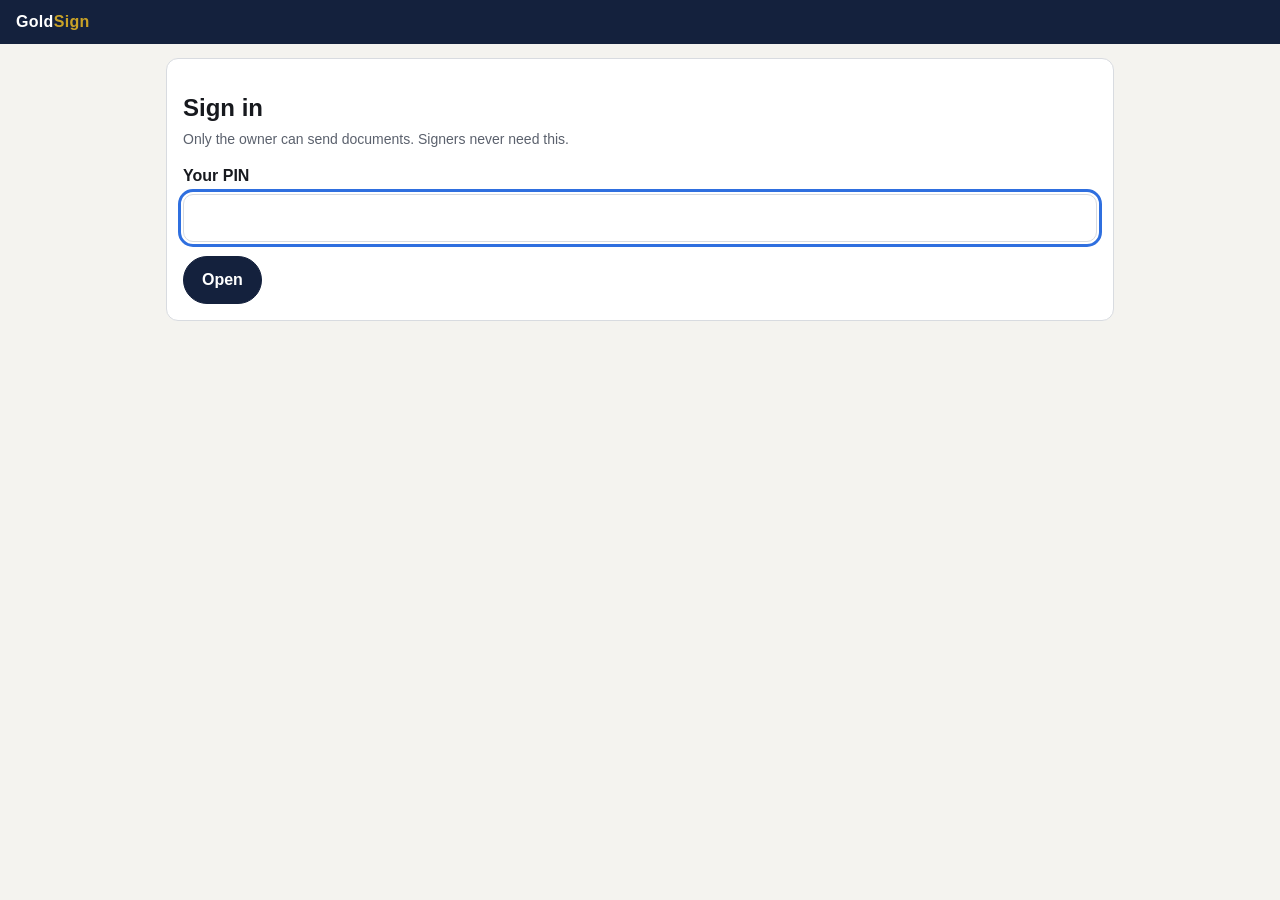
<file: index.html>
<!doctype html>
<html lang="en">
<head>
  <meta charset="utf-8">
  <meta name="viewport" content="width=device-width, initial-scale=1, viewport-fit=cover">
  <meta name="referrer" content="no-referrer">
  <meta name="robots" content="noindex, nofollow">
  <meta http-equiv="Content-Security-Policy" content="default-src 'self'; script-src 'self'; style-src 'self' https://fonts.googleapis.com; font-src https://fonts.gstatic.com; img-src 'self' data: blob:; connect-src 'self' https://*.workers.dev; object-src 'none'; base-uri 'none'; form-action 'self'">
  <meta name="theme-color" content="#14213d">
  <title>GoldSign</title>
  <link rel="stylesheet" href="css/app.css">
</head>
<body>
  <div id="app"><p class="wrap">Loading...</p></div>
  <noscript><p class="wrap">This app needs JavaScript turned on.</p></noscript>
  <script type="module" src="js/app.js"></script>
</body>
</html>
</file>
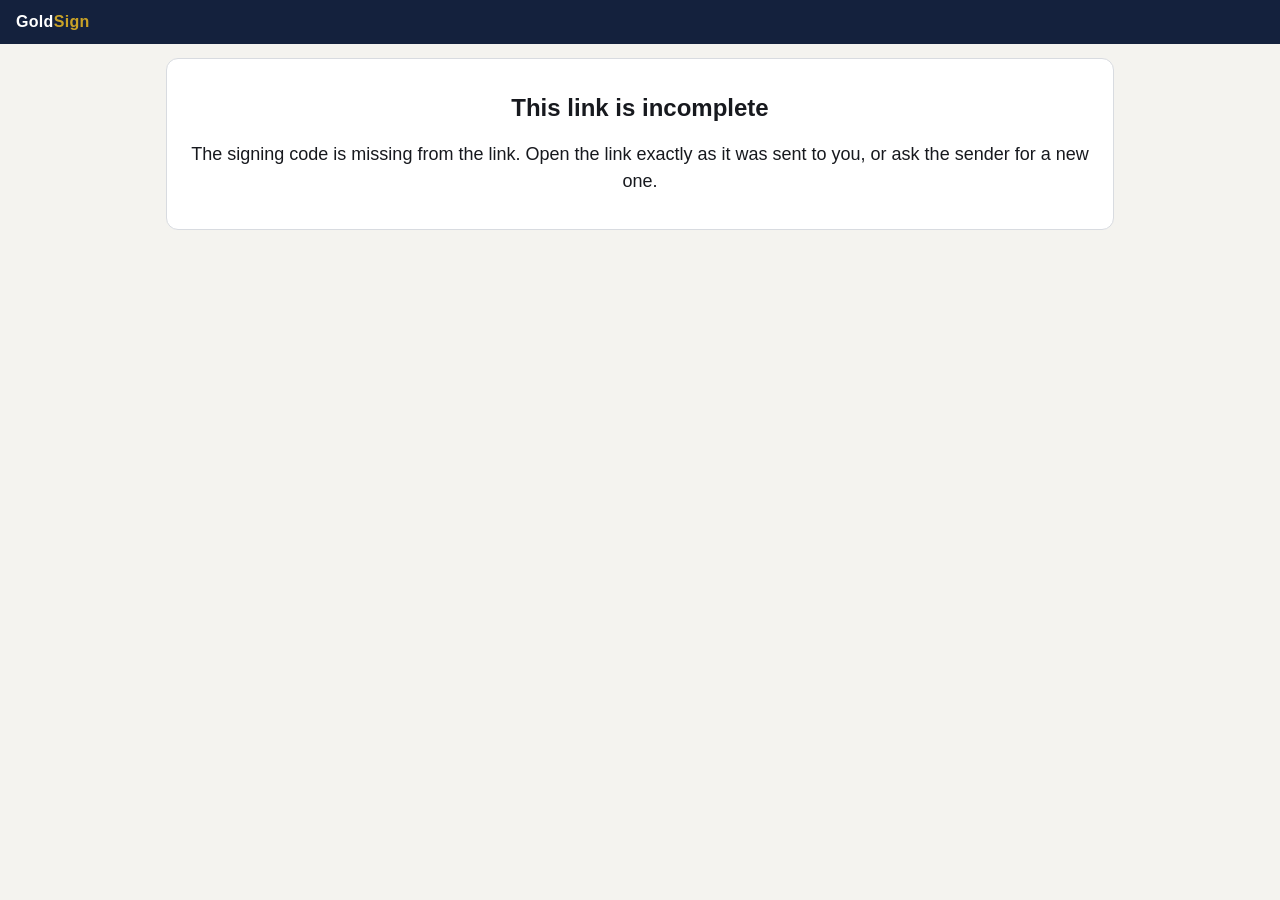
<file: sign.html>
<!doctype html>
<html lang="en">
<head>
  <meta charset="utf-8">
  <meta name="viewport" content="width=device-width, initial-scale=1, viewport-fit=cover">
  <meta name="referrer" content="no-referrer">
  <meta name="robots" content="noindex, nofollow">
  <meta http-equiv="Content-Security-Policy" content="default-src 'self'; script-src 'self'; style-src 'self' https://fonts.googleapis.com; font-src https://fonts.gstatic.com; img-src 'self' data: blob:; connect-src 'self' https://*.workers.dev; object-src 'none'; base-uri 'none'; form-action 'self'">
  <meta name="theme-color" content="#14213d">
  <title>Review and sign</title>
  <link rel="stylesheet" href="css/app.css">
  <link rel="stylesheet" href="https://fonts.googleapis.com/css2?family=Caveat:wght@600&family=Dancing+Script:wght@600&family=Great+Vibes&display=swap">
</head>
<body>
  <div id="app"><p class="wrap">Opening your document...</p></div>
  <noscript><p class="wrap">Signing needs JavaScript turned on. Please enable it and reload this page.</p></noscript>
  <script type="module" src="js/sign.js"></script>
</body>
</html>
</file>
<file: css/app.css>
:root {
  --ink: #17191e;
  --muted: #5b616d;
  --line: #d8dbe0;
  --bg: #f4f3ef;
  --card: #ffffff;
  --navy: #14213d;
  --gold: #c9a227;
  --gold-ink: #7a5a00;
  --danger: #b42318;
  --ok: #1d7a46;
  --focus: #2f6fdf;
  --radius: 12px;
  --tap: 48px;
  color-scheme: light;
}

* {
  box-sizing: border-box;
}

html,
body {
  margin: 0;
  background: var(--bg);
  color: var(--ink);
  font: 16px/1.5 -apple-system, BlinkMacSystemFont, 'Segoe UI', Roboto, Helvetica, Arial, sans-serif;
  -webkit-text-size-adjust: 100%;
}

body {
  min-height: 100vh;
  padding-bottom: calc(96px + env(safe-area-inset-bottom));
}

button,
input,
select,
textarea {
  font: inherit;
  color: inherit;
}

input,
select,
textarea {
  font-size: 16px; /* 16px stops iPhones from zooming in on focus */
  width: 100%;
  min-height: var(--tap);
  padding: 10px 12px;
  border: 1px solid var(--line);
  border-radius: 10px;
  background: #fff;
}

textarea {
  min-height: 50vh;
  line-height: 1.55;
  resize: vertical;
}

input[type='checkbox'] {
  width: 26px;
  height: 26px;
  min-height: 0;
  margin: 0;
  accent-color: var(--navy);
  flex: none;
}

:focus-visible {
  outline: 3px solid var(--focus);
  outline-offset: 2px;
}

label {
  display: block;
  font-weight: 600;
  margin: 14px 0 6px;
}

.hint {
  color: var(--muted);
  font-size: 14px;
  margin: 4px 0 0;
}

.error {
  color: var(--danger);
  font-weight: 600;
  margin: 8px 0 0;
}

.btn {
  display: inline-flex;
  align-items: center;
  justify-content: center;
  gap: 8px;
  min-height: var(--tap);
  padding: 10px 18px;
  border-radius: 999px;
  border: 1px solid var(--line);
  background: #fff;
  font-weight: 600;
  cursor: pointer;
  text-decoration: none;
  color: var(--ink);
}

.btn.primary {
  background: var(--navy);
  border-color: var(--navy);
  color: #fff;
}

.btn.gold {
  background: var(--gold);
  border-color: var(--gold);
  color: var(--ink);
}

.btn.danger {
  color: var(--danger);
  border-color: #f0c4c0;
}

.btn.small {
  min-height: 40px;
  padding: 6px 14px;
  font-size: 15px;
}

.btn.link {
  border: 0;
  background: none;
  padding: 6px 4px;
  text-decoration: underline;
  min-height: 40px;
}

.btn:disabled {
  opacity: 0.45;
  cursor: not-allowed;
}

.wrap {
  max-width: 980px;
  margin: 0 auto;
  padding: 0 16px;
}

.topbar {
  position: sticky;
  top: 0;
  z-index: 20;
  background: var(--navy);
  color: #fff;
  padding: calc(10px + env(safe-area-inset-top)) 16px 10px;
  display: flex;
  align-items: center;
  gap: 12px;
}

.topbar .brand {
  font-weight: 800;
  letter-spacing: 0.02em;
}

.topbar .brand span {
  color: var(--gold);
}

.topbar .spacer {
  flex: 1;
}

.topbar .btn {
  min-height: 40px;
  background: transparent;
  color: #fff;
  border-color: rgba(255, 255, 255, 0.35);
}

.card {
  background: var(--card);
  border: 1px solid var(--line);
  border-radius: var(--radius);
  padding: 16px;
  margin: 14px 0;
}

h1 {
  font-size: 24px;
  line-height: 1.25;
  margin: 18px 0 6px;
}

h2 {
  font-size: 19px;
  margin: 18px 0 6px;
}

.row {
  display: flex;
  gap: 10px;
  align-items: center;
  flex-wrap: wrap;
}

.row.end {
  justify-content: flex-end;
}

.stack > * + * {
  margin-top: 10px;
}

.chip-status {
  display: inline-block;
  font-size: 13px;
  font-weight: 700;
  padding: 3px 10px;
  border-radius: 999px;
  background: #e9ecf1;
  color: #333;
  text-transform: capitalize;
}

.chip-status.sent {
  background: #e3ecff;
  color: #1d4ed8;
}

.chip-status.viewed {
  background: #fff1d6;
  color: #8a5a00;
}

.chip-status.signed {
  background: #dcf5e6;
  color: var(--ok);
}

.chip-status.declined,
.chip-status.void,
.chip-status.expired {
  background: #fde4e2;
  color: var(--danger);
}

.doc-list {
  list-style: none;
  padding: 0;
  margin: 0;
}

.doc-list li button {
  width: 100%;
  text-align: left;
  background: #fff;
  border: 1px solid var(--line);
  border-radius: var(--radius);
  padding: 14px 16px;
  margin: 10px 0;
  cursor: pointer;
  display: block;
}

.doc-list .title {
  font-weight: 700;
  display: block;
}

.doc-list .meta {
  color: var(--muted);
  font-size: 14px;
}

.tabs {
  display: flex;
  gap: 6px;
  overflow-x: auto;
  padding: 10px 0;
  position: sticky;
  top: 60px;
  z-index: 15;
  background: var(--bg);
}

.tabs button {
  flex: none;
  min-height: 44px;
  padding: 8px 16px;
  border-radius: 999px;
  border: 1px solid var(--line);
  background: #fff;
  font-weight: 600;
  cursor: pointer;
}

.tabs button[aria-selected='true'] {
  background: var(--navy);
  color: #fff;
  border-color: var(--navy);
}

.saved-state {
  font-size: 13px;
  color: var(--muted);
}

/* ---------- pages ---------- */

.pages {
  display: flex;
  flex-direction: column;
  gap: 16px;
  padding: 8px 0 24px;
  overflow-x: auto;
}

.page {
  position: relative;
  background: #fff;
  box-shadow: 0 1px 3px rgba(0, 0, 0, 0.12), 0 6px 18px rgba(0, 0, 0, 0.06);
  aspect-ratio: 612 / 792;
  touch-action: pan-y pinch-zoom;
  flex: none;
}

.page svg {
  position: absolute;
  inset: 0;
  width: 100%;
  height: 100%;
}

.page .overlay {
  position: absolute;
  inset: 0;
}

.fbox {
  position: absolute;
  border: 1.5px solid var(--role, #888);
  background: color-mix(in srgb, var(--role, #888) 14%, transparent);
  border-radius: 3px;
  font-size: clamp(7px, 1.6cqw, 13px);
  line-height: 1.1;
  color: #10204a;
  overflow: hidden;
  display: flex;
  align-items: flex-end;
  padding: 0 2px 1px;
  cursor: pointer;
  user-select: none;
  -webkit-user-select: none;
}

.page {
  container-type: inline-size;
}

.fbox .num {
  position: absolute;
  top: -1px;
  left: -1px;
  background: var(--role, #888);
  color: #fff;
  font-size: 9px;
  font-weight: 700;
  padding: 0 3px;
  border-radius: 0 0 3px 0;
}

.fbox.filled {
  background: transparent;
  border-style: dashed;
}

.fbox.readonly {
  border-color: transparent;
  background: transparent;
  cursor: default;
}

.fbox.selected {
  outline: 3px solid var(--focus);
  outline-offset: 1px;
}

.fbox img {
  max-width: 100%;
  max-height: 100%;
  object-fit: contain;
  object-position: left bottom;
}

.fbox .label {
  white-space: nowrap;
  overflow: hidden;
  text-overflow: ellipsis;
  opacity: 0.85;
}

.fbox .handle {
  position: absolute;
  right: -10px;
  bottom: -10px;
  width: 22px;
  height: 22px;
  border-radius: 50%;
  background: var(--focus);
  border: 2px solid #fff;
  touch-action: none;
}

.blank-target {
  position: absolute;
  border-radius: 3px;
  background: rgba(201, 162, 39, 0.28);
  outline: 1.5px dashed var(--gold-ink);
  pointer-events: none;
}

.zoom {
  display: flex;
  gap: 6px;
  align-items: center;
}

/* ---------- builder ---------- */

.palette {
  display: flex;
  flex-wrap: wrap;
  gap: 8px;
}

.palette button {
  min-height: 44px;
  padding: 6px 12px;
  border-radius: 10px;
  border: 1.5px solid var(--line);
  background: #fff;
  font-weight: 600;
  cursor: grab;
  touch-action: none;
}

.palette button[aria-pressed='true'] {
  border-color: var(--focus);
  background: #e8f0ff;
}

.drag-ghost {
  position: fixed;
  z-index: 100;
  pointer-events: none;
  padding: 6px 10px;
  border-radius: 8px;
  background: var(--navy);
  color: #fff;
  font-weight: 700;
  transform: translate(-50%, -120%);
}

.roles-pick {
  display: flex;
  flex-wrap: wrap;
  gap: 8px;
}

.roles-pick button {
  min-height: 44px;
  padding: 6px 14px;
  border-radius: 999px;
  border: 2px solid var(--role);
  background: #fff;
  font-weight: 600;
  cursor: pointer;
}

.roles-pick button[aria-pressed='true'] {
  background: var(--role);
  color: #fff;
}

.toolbar {
  display: flex;
  flex-wrap: wrap;
  gap: 6px;
  margin: 8px 0;
}

.problems {
  margin: 0;
  padding-left: 20px;
}

.problems li {
  margin: 6px 0;
}

.suggestion {
  border: 1px solid var(--line);
  border-radius: 10px;
  padding: 12px;
  margin: 10px 0;
  background: #fff;
}

.suggestion .before {
  text-decoration: line-through;
  color: #8a1c1c;
  background: #fdecec;
  padding: 2px 4px;
  border-radius: 4px;
}

.suggestion .after {
  color: #14532d;
  background: #e8f7ee;
  padding: 2px 4px;
  border-radius: 4px;
}

.flag {
  display: inline-block;
  font-size: 12px;
  font-weight: 800;
  color: #fff;
  background: var(--danger);
  border-radius: 6px;
  padding: 1px 8px;
}

.timeline {
  list-style: none;
  padding: 0;
  margin: 0;
  font-size: 14px;
}

.timeline li {
  padding: 8px 0;
  border-bottom: 1px solid var(--line);
}

.timeline .when {
  color: var(--muted);
  display: block;
  font-size: 13px;
}

.linkbox {
  word-break: break-all;
  font-size: 13px;
  background: #f1f3f6;
  border-radius: 8px;
  padding: 8px;
  margin: 8px 0;
}

.mono {
  font-family: ui-monospace, Menlo, Consolas, monospace;
  font-size: 12px;
  word-break: break-all;
}

/* ---------- sheet (bottom on phones, side on wide screens) ---------- */

.sheet-backdrop {
  position: fixed;
  inset: 0;
  background: rgba(10, 14, 25, 0.35);
  z-index: 50;
}

.sheet {
  position: fixed;
  left: 0;
  right: 0;
  bottom: 0;
  z-index: 60;
  background: #fff;
  border-radius: 18px 18px 0 0;
  padding: 16px 16px calc(16px + env(safe-area-inset-bottom));
  max-height: 88vh;
  overflow-y: auto;
  box-shadow: 0 -8px 30px rgba(0, 0, 0, 0.18);
}

.sheet h2 {
  margin-top: 0;
}

@media (min-width: 860px) {
  .sheet {
    left: auto;
    right: 16px;
    bottom: 16px;
    width: 420px;
    border-radius: 16px;
  }
}

/* ---------- signer ---------- */

.sticky-bar {
  position: fixed;
  left: 0;
  right: 0;
  bottom: 0;
  z-index: 30;
  background: #fff;
  border-top: 1px solid var(--line);
  padding: 10px 16px calc(10px + env(safe-area-inset-bottom));
  display: flex;
  align-items: center;
  gap: 10px;
}

.sticky-bar .progress {
  flex: 1;
  font-weight: 700;
  font-size: 15px;
}

.sticky-bar .bar {
  height: 6px;
  background: #e7e9ee;
  border-radius: 99px;
  margin-top: 4px;
  overflow: hidden;
}

.sticky-bar .bar span {
  display: block;
  height: 100%;
  background: var(--ok);
}

.reader {
  background: #fff;
  border: 1px solid var(--line);
  border-radius: var(--radius);
  padding: 18px 16px;
  margin: 12px 0;
  font-size: 17px;
  line-height: 1.6;
}

.reader h2,
.reader h3 {
  line-height: 1.3;
}

.reader p {
  margin: 0 0 12px;
}

.reader .num {
  font-weight: 700;
  margin-right: 4px;
}

.reader .li {
  margin: 0 0 10px 18px;
  position: relative;
}

.reader .li::before {
  content: '';
  position: absolute;
  left: -13px;
  top: 0.65em;
  width: 6px;
  height: 6px;
  border-radius: 50%;
  background: currentColor;
}

.reader .li.l2 {
  margin-left: 36px;
}

.reader .blank {
  display: inline-block;
  min-width: 60px;
  border-bottom: 1px solid #555;
}

.fchip {
  display: inline-flex;
  align-items: center;
  gap: 6px;
  min-height: 40px;
  max-width: 100%;
  padding: 4px 10px;
  margin: 2px 0;
  border-radius: 8px;
  border: 2px solid var(--role, #888);
  background: color-mix(in srgb, var(--role, #888) 10%, #fff);
  font: inherit;
  font-size: 16px;
  font-weight: 600;
  cursor: pointer;
  vertical-align: middle;
  text-align: left;
}

.fchip.todo::after {
  content: 'Tap to fill';
  font-size: 12px;
  font-weight: 700;
  color: #fff;
  background: var(--role, #888);
  border-radius: 6px;
  padding: 1px 6px;
}

.fchip.done {
  border-style: solid;
  background: #fff;
}

.fchip.fixed {
  border: 0;
  background: none;
  padding: 0 2px;
  min-height: 0;
  font-weight: 700;
  cursor: default;
  text-decoration: underline;
  text-decoration-color: #999;
}

.fchip.other {
  border-style: dashed;
  cursor: default;
  font-weight: 500;
  color: var(--muted);
}

.fchip img {
  height: 34px;
  max-width: 180px;
  object-fit: contain;
}

.fchip.current {
  outline: 3px solid var(--focus);
  outline-offset: 2px;
}

.sigpad {
  position: relative;
  border: 2px dashed var(--line);
  border-radius: 12px;
  background: #fff;
  touch-action: none;
}

.sigpad canvas {
  display: block;
  width: 100%;
  height: 190px;
  touch-action: none;
}

.sigpad .baseline {
  position: absolute;
  left: 16px;
  right: 16px;
  bottom: 44px;
  border-bottom: 1px solid #c8ccd3;
  pointer-events: none;
}

.font-choices {
  display: grid;
  gap: 8px;
  margin-top: 10px;
}

.font-choices button {
  min-height: 64px;
  border: 2px solid var(--line);
  border-radius: 12px;
  background: #fff;
  font-size: 30px;
  cursor: pointer;
  overflow: hidden;
  white-space: nowrap;
  text-overflow: ellipsis;
}

.font-choices button[aria-pressed='true'] {
  border-color: var(--focus);
  background: #eef4ff;
}

.consent {
  display: flex;
  gap: 12px;
  align-items: flex-start;
  padding: 14px;
  border: 2px solid var(--gold);
  border-radius: 12px;
  background: #fffaf0;
  font-weight: 600;
  margin: 14px 0;
  cursor: pointer;
}

.review-list {
  list-style: none;
  padding: 0;
  margin: 0;
}

.review-list li {
  display: flex;
  gap: 10px;
  align-items: center;
  justify-content: space-between;
  border-bottom: 1px solid var(--line);
  padding: 10px 0;
}

.review-list .q {
  color: var(--muted);
  font-size: 14px;
  display: block;
}

.review-list img {
  height: 40px;
  max-width: 160px;
}

.center {
  text-align: center;
}

.big-note {
  font-size: 18px;
}

.seg {
  display: inline-flex;
  border: 1px solid var(--line);
  border-radius: 999px;
  overflow: hidden;
  background: #fff;
}

.seg button {
  min-height: 40px;
  padding: 6px 14px;
  border: 0;
  background: none;
  font-weight: 600;
  cursor: pointer;
}

.seg button[aria-pressed='true'] {
  background: var(--navy);
  color: #fff;
}

.visually-hidden {
  position: absolute !important;
  width: 1px;
  height: 1px;
  overflow: hidden;
  clip: rect(0 0 0 0);
}

.toast {
  position: fixed;
  left: 50%;
  bottom: calc(100px + env(safe-area-inset-bottom));
  transform: translateX(-50%);
  background: var(--ink);
  color: #fff;
  padding: 10px 16px;
  border-radius: 999px;
  z-index: 90;
  font-weight: 600;
  max-width: calc(100vw - 32px);
}

/* ---------- finish, send in order, piles ---------- */

.btn.wide {
  width: 100%;
}

.finish-bar {
  margin: 28px 0 8px;
  padding-top: 18px;
  border-top: 1px solid var(--line);
}

.pile {
  display: flex;
  align-items: center;
  gap: 8px;
  margin-top: 24px;
}

.pile .count {
  font-size: 13px;
  font-weight: 700;
  background: #e9ecf1;
  border-radius: 999px;
  padding: 1px 9px;
}

.steps {
  margin: 0;
  padding-left: 22px;
}

.steps li {
  margin: 0 0 10px;
}

.banner {
  border-width: 2px;
}

.banner.your_turn {
  border-color: var(--gold);
  background: #fffaf0;
}

.banner.waiting {
  border-color: #bcd0f7;
}

.banner.finished {
  border-color: #a7dcbc;
  background: #f3fbf6;
}

.banner h2 {
  margin-top: 0;
}

.banner h3 {
  font-size: 16px;
  margin: 18px 0 6px;
}

.copies {
  margin: 0 0 10px;
  padding-left: 18px;
  font-size: 15px;
}

/* A gold box is a term you fill in now. Empty ones say so; filled ones show exactly what prints. */
.fbox.term.empty {
  border-width: 2px;
  background: color-mix(in srgb, var(--role, #b07d12) 26%, #fff);
}

.fbox.term.empty .label {
  font-style: italic;
  color: #6b4a00;
  opacity: 1;
}

.fbox.term.filled .label {
  font-weight: 700;
  color: #10204a;
  opacity: 1;
}

/* ---------- signer: typing straight into the boxes ---------- */

.fchip.fin {
  flex-wrap: wrap;
  gap: 2px 6px;
  padding: 2px 6px;
  cursor: text;
  background: #fffdf3;
}

.fchip.fin.done {
  background: #fff;
}

.fchip.fin input,
.fchip.fin textarea {
  border: 0;
  background: transparent;
  min-height: 36px;
  padding: 2px 4px;
  font-weight: 600;
  color: #10204a;
  max-width: 100%;
}

.fchip.fin input:focus,
.fchip.fin textarea:focus {
  outline: none;
}

.fchip.fin:focus-within {
  outline: 3px solid var(--focus);
  outline-offset: 2px;
}

.fchip.fin.multi {
  display: flex;
  width: 100%;
}

.fchip.fin.multi textarea {
  width: 100%;
  min-height: 90px;
}

.fchip.bad {
  border-color: var(--danger);
  background: #fff5f4;
}

.fchip .ferr {
  flex-basis: 100%;
  font-size: 13px;
  font-weight: 700;
  color: var(--danger);
}

.fchip .ferr:empty {
  display: none;
}

.fchip.tick {
  cursor: pointer;
}

.fchip.tick span {
  font-size: 14px;
}

.sticky-bar .btn.finish {
  background: var(--gold);
  border-color: var(--gold);
  color: var(--ink);
  max-width: 64vw;
  white-space: normal;
  line-height: 1.2;
}

/* ---------- read it out loud (signer page) ---------- */

[hidden] {
  display: none !important;
}

.voice-start {
  margin: 14px 0 6px;
}

.voice-start .btn {
  width: 100%;
  min-height: 56px;
  font-size: 18px;
}

.voice-steps {
  margin: 0;
  padding-left: 22px;
  font-size: 17px;
  line-height: 1.5;
}

.voice-steps li + li {
  margin-top: 8px;
}

body.voice-on .sticky-bar {
  display: none;
}

.voice-bar {
  position: fixed;
  left: 0;
  right: 0;
  bottom: 0;
  z-index: 40;
  display: flex;
  flex-wrap: wrap;
  align-items: center;
  gap: 8px;
  padding: 10px 12px calc(10px + env(safe-area-inset-bottom));
  background: var(--navy);
  color: #fff;
  box-shadow: 0 -6px 24px rgba(0, 0, 0, 0.2);
}

.voice-bar[data-mode='listening'] {
  background: #14532d;
}

.voice-bar[data-mode='paused'] .voice-info {
  flex-basis: 100%;
}

.voice-info {
  flex: 1;
  min-width: 0;
}

.voice-status {
  display: block;
  font-weight: 700;
  font-size: 16px;
  line-height: 1.3;
}

.voice-meter {
  display: block;
  height: 8px;
  margin-top: 6px;
  border-radius: 99px;
  background: rgba(255, 255, 255, 0.22);
  overflow: hidden;
}

.voice-meter span {
  display: block;
  width: 4%;
  height: 100%;
  background: var(--gold);
  transition: width 60ms linear;
}

.voice-bar .btn {
  min-height: 44px;
  padding: 8px 14px;
}

.voice-bar .btn.icon {
  background: transparent;
  border-color: rgba(255, 255, 255, 0.45);
  color: #fff;
}

.voice-bar .btn.primary {
  background: #fff;
  border-color: #fff;
  color: var(--navy);
}

.reader .voice-now {
  background: color-mix(in srgb, var(--gold) 16%, transparent);
  box-shadow: 0 0 0 6px color-mix(in srgb, var(--gold) 16%, transparent);
  border-radius: 4px;
}

.fchip.voice-box {
  outline: 3px solid var(--gold);
  outline-offset: 3px;
  animation: voice-pulse 1.2s ease-in-out infinite;
}

@keyframes voice-pulse {
  50% {
    outline-color: color-mix(in srgb, var(--gold) 35%, transparent);
  }
}

@media (prefers-reduced-motion: reduce) {
  .fchip.voice-box {
    animation: none;
  }
}
</file>
